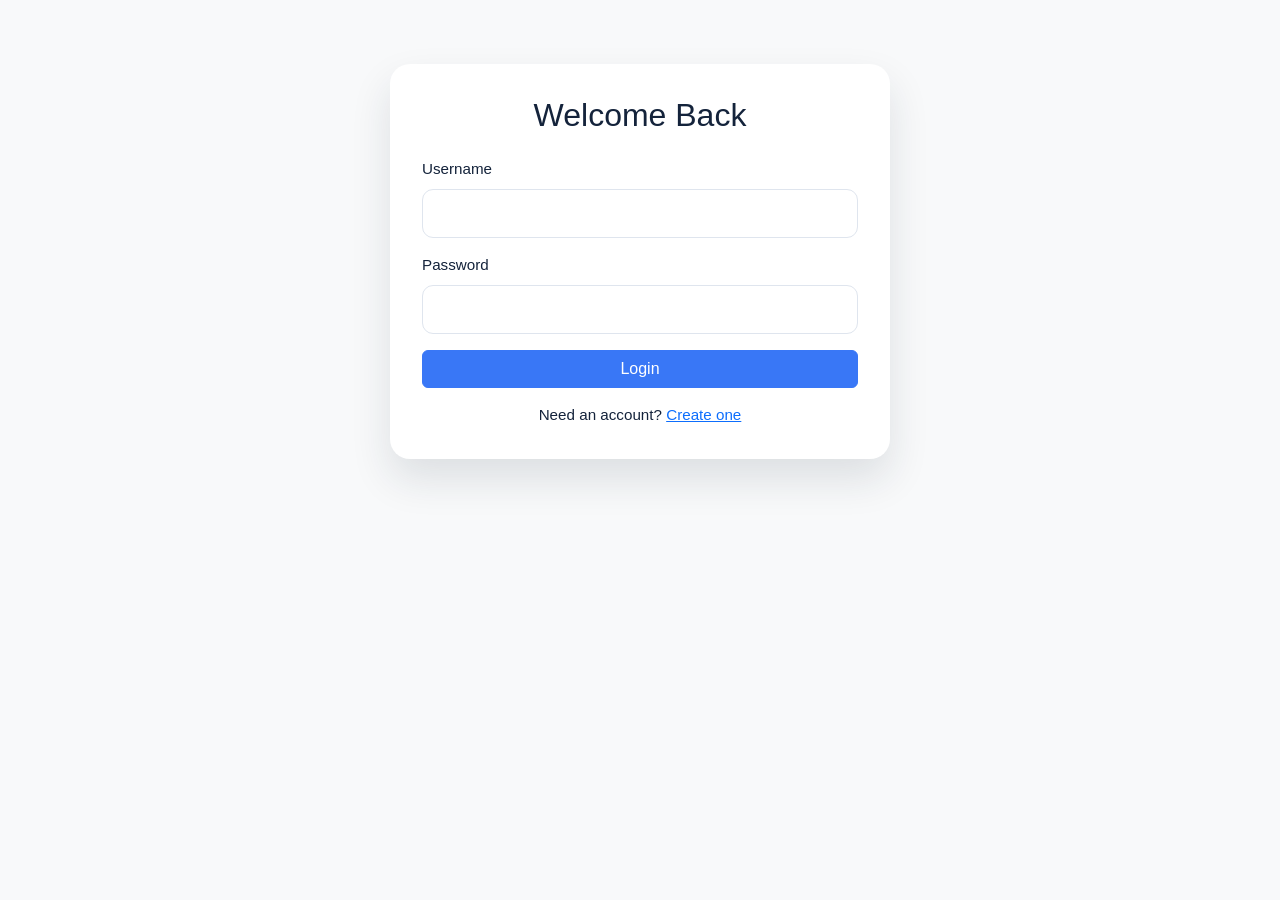
<file: src/main/resources/static/index.html>
<!DOCTYPE html>
<html lang="en">
<head>
    <meta charset="UTF-8">
    <meta name="viewport" content="width=device-width, initial-scale=1.0">
    <title>Banking App</title>
    <link href="https://cdn.jsdelivr.net/npm/bootstrap@5.3.3/dist/css/bootstrap.min.css" rel="stylesheet">
</head>
<body class="bg-light">
    <div class="container py-5">
        <div class="text-center">
            <h1>Banking Management System</h1>
            <p class="text-muted">Redirecting to login...</p>
        </div>
    </div>
    <script>
        const user = localStorage.getItem('bankUser');
        window.location.href = user ? 'dashboard.html' : 'login.html';
    </script>
</body>
</html>
</file>
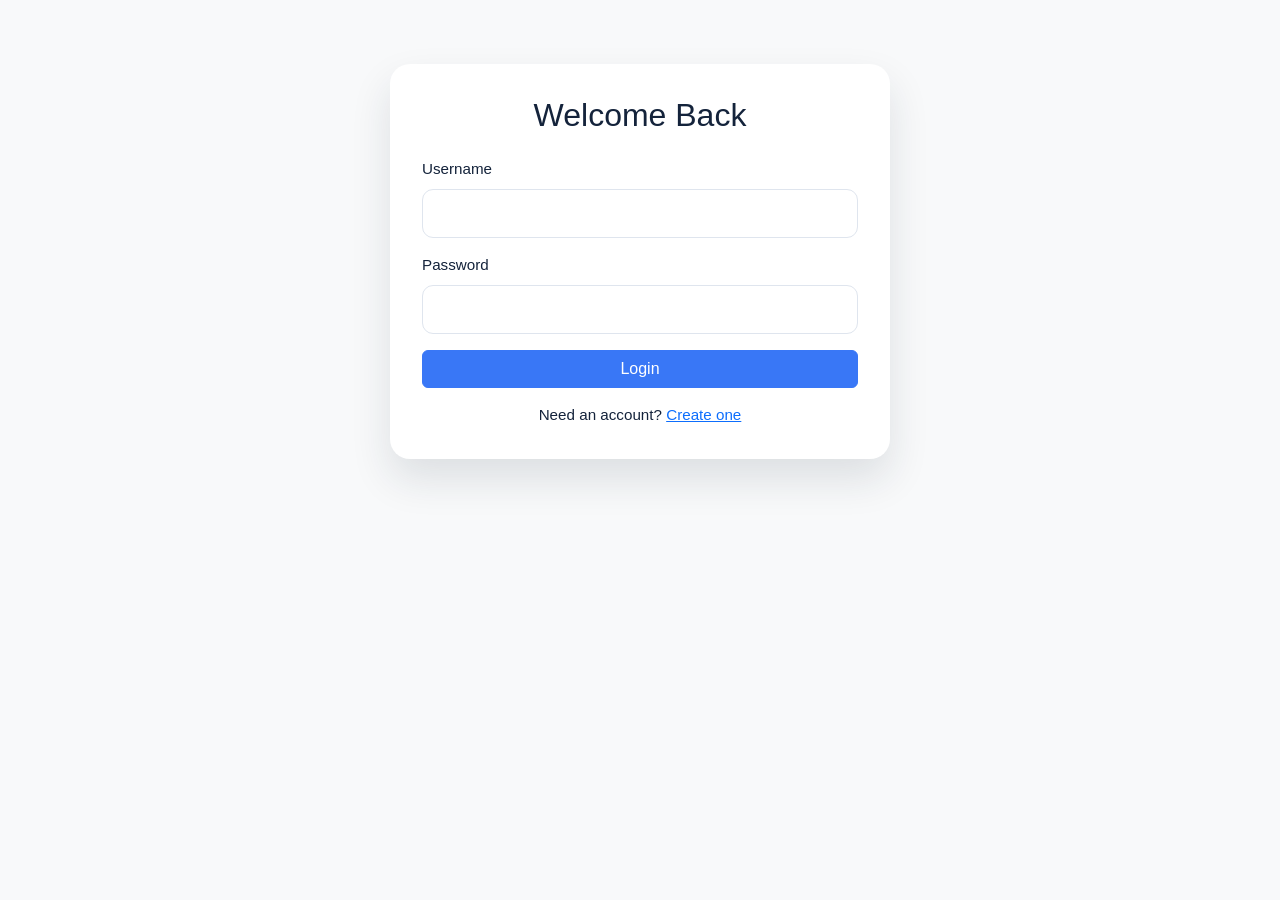
<file: src/main/resources/static/accounts.html>
<!DOCTYPE html>
<html lang="en">
<head>
    <meta charset="UTF-8">
    <meta name="viewport" content="width=device-width, initial-scale=1.0">
    <title>Accounts</title>
    <link href="https://cdn.jsdelivr.net/npm/bootstrap@5.3.3/dist/css/bootstrap.min.css" rel="stylesheet">
    <link rel="stylesheet" href="css/style.css">
</head>
<body>
    <div class="container-fluid">
        <div class="row">
            <aside class="col-lg-2 sidebar p-3">
                <h3 class="text-white mb-4">NorthBank</h3>
                <nav>
                    <a href="dashboard.html">Dashboard</a>
                    <a class="active" href="accounts.html">Accounts</a>
                    <a href="transactions.html">Transactions</a>
                    <a href="deposit.html">Deposit</a>
                    <a href="withdraw.html">Withdraw</a>
                    <a href="transfer.html">Transfer</a>
                    <a href="profile.html">Profile</a>
                </nav>
            </aside>
            <main class="col-lg-10 p-4">
                <div class="topbar d-flex justify-content-between align-items-center mb-4">
                    <h4 class="mb-0">Accounts</h4>
                    <div class="d-flex align-items-center gap-3">
                        <span id="userBadge" class="badge bg-primary rounded-pill"></span>
                        <button class="btn btn-outline-dark btn-sm" onclick="logoutUser()">Logout</button>
                    </div>
                </div>

                <div class="page-card mb-4">
                    <h5 class="mb-3">Open New Account</h5>
                    <form id="createAccountForm" class="row g-3 align-items-end">
                        <div class="col-md-4">
                            <label class="form-label">Account Type</label>
                            <select id="accountType" class="form-select" required>
                                <option value="SAVINGS">SAVINGS</option>
                                <option value="CHECKING">CHECKING</option>
                                <option value="BUSINESS">BUSINESS</option>
                            </select>
                        </div>
                        <div class="col-md-4">
                            <label class="form-label">Initial Balance</label>
                            <input id="initialBalance" type="number" step="0.01" min="0" class="form-control" value="0">
                        </div>
                        <div class="col-md-4">
                            <button type="submit" class="btn btn-primary w-100">Create Account</button>
                        </div>
                    </form>
                    <div id="createAccountAlert" class="alert alert-danger d-none mt-3"></div>
                    <div id="createAccountSuccess" class="alert alert-success d-none mt-3"></div>
                </div>

                <div class="page-card">
                    <div class="d-flex justify-content-between align-items-center mb-3">
                        <h5 class="mb-0">My Accounts</h5>
                    </div>
                    <div id="accountsAlert" class="alert alert-danger d-none"></div>
                    <div class="table-responsive">
                        <table class="table table-hover">
                            <thead>
                                <tr>
                                    <th>Account Number</th>
                                    <th>Type</th>
                                    <th>Status</th>
                                    <th>Balance</th>
                                    <th>Created</th>
                                    <th>Action</th>
                                </tr>
                            </thead>
                            <tbody id="accountTableBody"></tbody>
                        </table>
                    </div>
                </div>
            </main>
        </div>
    </div>
    <script src="js/api.js"></script>
    <script src="js/auth.js"></script>
    <script src="js/accounts.js"></script>
</body>
</html>
</file>
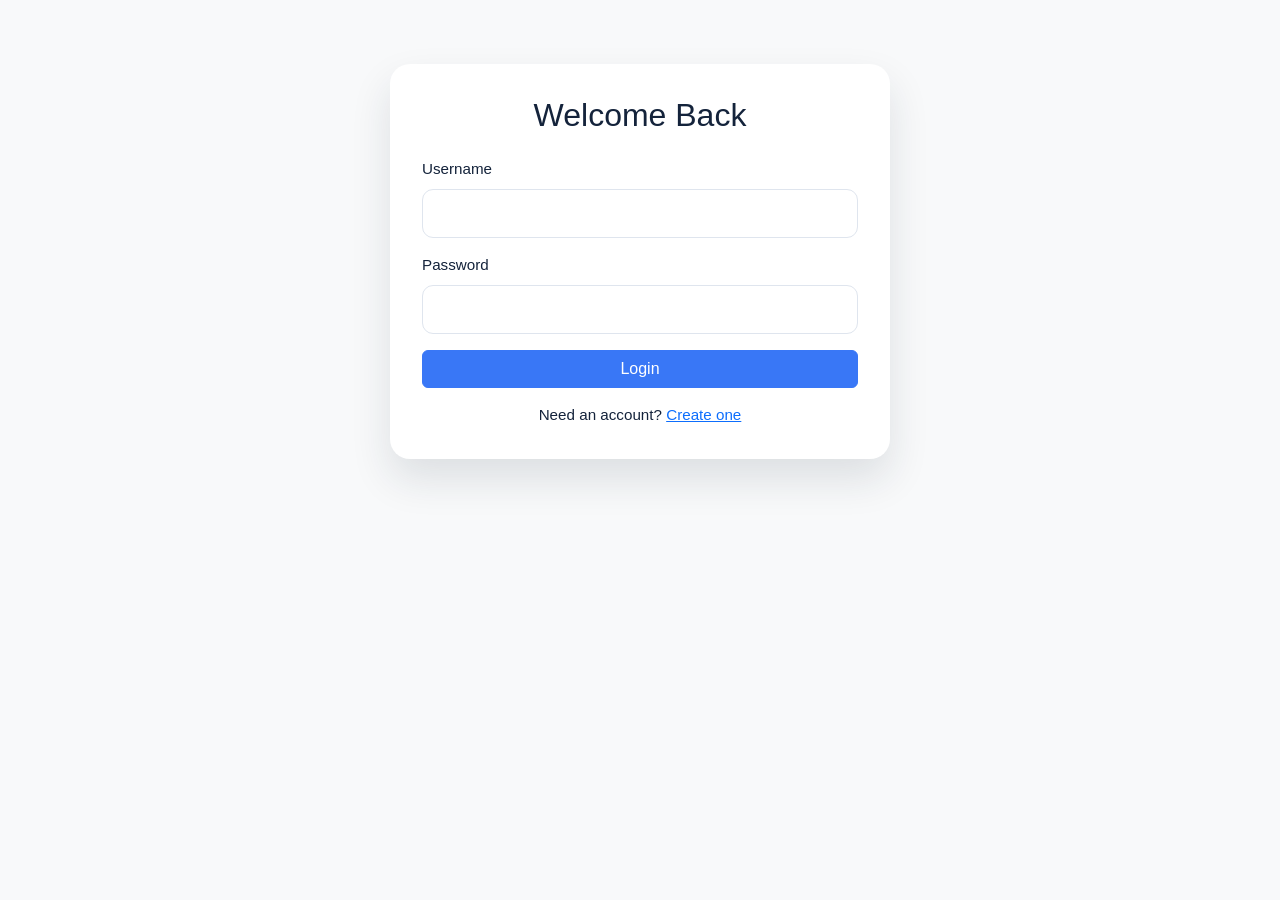
<file: src/main/resources/static/deposit.html>
<!DOCTYPE html>
<html lang="en">
<head>
    <meta charset="UTF-8">
    <meta name="viewport" content="width=device-width, initial-scale=1.0">
    <title>Deposit</title>
    <link href="https://cdn.jsdelivr.net/npm/bootstrap@5.3.3/dist/css/bootstrap.min.css" rel="stylesheet">
    <link rel="stylesheet" href="css/style.css">
</head>
<body>
    <div class="container-fluid">
        <div class="row">
            <aside class="col-lg-2 sidebar p-3">
                <h3 class="text-white mb-4">NorthBank</h3>
                <nav>
                    <a href="dashboard.html">Dashboard</a>
                    <a href="accounts.html">Accounts</a>
                    <a href="transactions.html">Transactions</a>
                    <a class="active" href="deposit.html">Deposit</a>
                    <a href="withdraw.html">Withdraw</a>
                    <a href="transfer.html">Transfer</a>
                    <a href="profile.html">Profile</a>
                </nav>
            </aside>
            <main class="col-lg-10 p-4">
                <div class="topbar d-flex justify-content-between align-items-center mb-4">
                    <h4 class="mb-0">Deposit</h4>
                    <div class="d-flex align-items-center gap-3">
                        <span id="userBadge" class="badge bg-primary rounded-pill"></span>
                        <button class="btn btn-outline-dark btn-sm" onclick="logoutUser()">Logout</button>
                    </div>
                </div>

                <div class="page-card" style="max-width: 700px; margin: auto;">
                    <h5>Deposit funds</h5>
                    <form id="depositForm">
                        <div class="mb-3">
                            <label class="form-label" for="accountId">Account</label>
                            <select id="accountId" class="form-select" required></select>
                        </div>
                        <div class="mb-3">
                            <label class="form-label">Amount</label>
                            <input id="amount" class="form-control" type="number" step="0.01" min="0.01" required>
                        </div>
                        <div class="mb-3">
                            <label class="form-label">Description</label>
                            <input id="description" class="form-control" placeholder="Optional note">
                        </div>
                        <div id="depositAlert" class="alert alert-danger d-none"></div>
                        <div id="depositSuccess" class="alert alert-success d-none"></div>
                        <button class="btn btn-success" type="submit">Submit Deposit</button>
                    </form>
                </div>
            </main>
        </div>
    </div>
    <script src="js/api.js"></script>
    <script src="js/auth.js"></script>
    <script>
        document.addEventListener('DOMContentLoaded', async () => {
            if (!requireAuth()) return;
            applyUserBadge();
            const alert = document.getElementById('depositAlert');
            try {
                await populateOwnedAccountSelect('accountId');
            } catch (error) {
                alert.classList.remove('d-none');
                alert.textContent = error.message;
                return;
            }
            document.getElementById('depositForm').addEventListener('submit', async (event) => {
                event.preventDefault();
                const form = event.currentTarget;
                const success = document.getElementById('depositSuccess');
                const button = form.querySelector('button[type="submit"]');
                button.disabled = true;
                try {
                    await apiFetch(`/api/accounts/${document.getElementById('accountId').value}/deposit`, {
                        method: 'POST',
                        body: JSON.stringify({
                            amount: document.getElementById('amount').value,
                            description: document.getElementById('description').value
                        })
                    });
                    success.classList.remove('d-none');
                    success.textContent = 'Deposit was processed successfully.';
                    alert.classList.add('d-none');
                    form.reset();
                } catch (error) {
                    alert.classList.remove('d-none');
                    alert.textContent = error.message;
                    success.classList.add('d-none');
                } finally {
                    button.disabled = false;
                }
            });
        });
    </script>
</body>
</html>
</file>
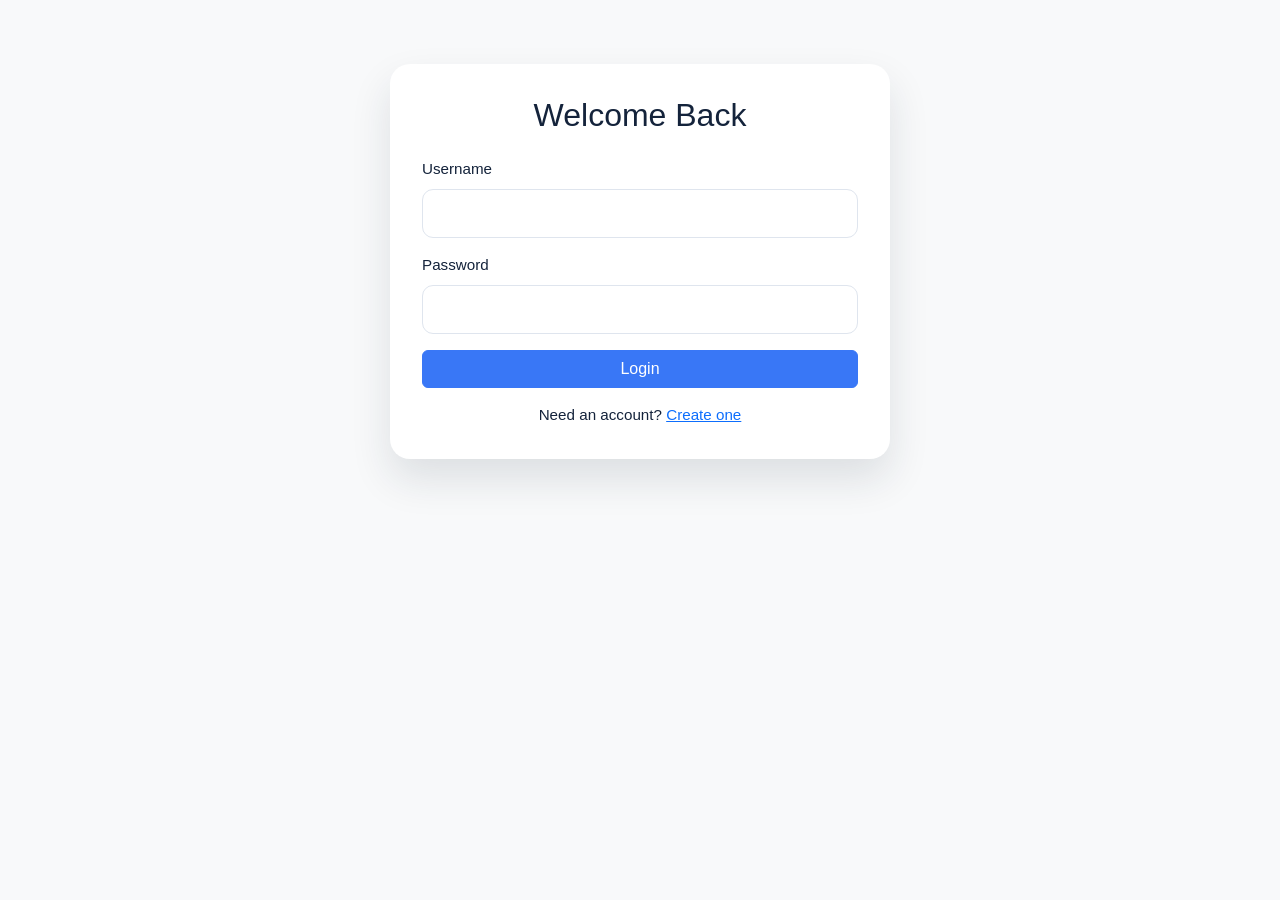
<file: src/main/resources/static/login.html>
<!DOCTYPE html>
<html lang="en">
<head>
    <meta charset="UTF-8">
    <meta name="viewport" content="width=device-width, initial-scale=1.0">
    <title>Bank Login</title>
    <link href="https://cdn.jsdelivr.net/npm/bootstrap@5.3.3/dist/css/bootstrap.min.css" rel="stylesheet">
    <link rel="stylesheet" href="css/style.css">
</head>
<body class="bg-light">
    <div class="container">
        <div class="auth-card">
            <h2 class="text-center mb-4">Welcome Back</h2>
            <form id="loginForm">
                <div class="mb-3">
                    <label class="form-label">Username</label>
                    <input id="username" class="form-control" required>
                </div>
                <div class="mb-3">
                    <label class="form-label">Password</label>
                    <input id="password" type="password" class="form-control" required>
                </div>
                <div id="loginAlert" class="alert alert-danger d-none"></div>
                <button class="btn btn-primary w-100" type="submit">Login</button>
            </form>
            <div class="mt-3 text-center">
                <span>Need an account?</span>
                <a href="register.html">Create one</a>
            </div>
        </div>
    </div>

    <script src="js/api.js"></script>
    <script src="js/auth.js"></script>
    <script>
        redirectIfLoggedIn();
        document.getElementById('loginForm').addEventListener('submit', async (event) => {
            event.preventDefault();
            const alertBox = document.getElementById('loginAlert');
            try {
                const user = await loginUser(
                    document.getElementById('username').value,
                    document.getElementById('password').value
                );
                if (user) {
                    window.location.href = 'dashboard.html';
                }
            } catch (error) {
                alertBox.classList.remove('d-none');
                alertBox.textContent = error.message;
            }
        });
    </script>
</body>
</html>
</file>
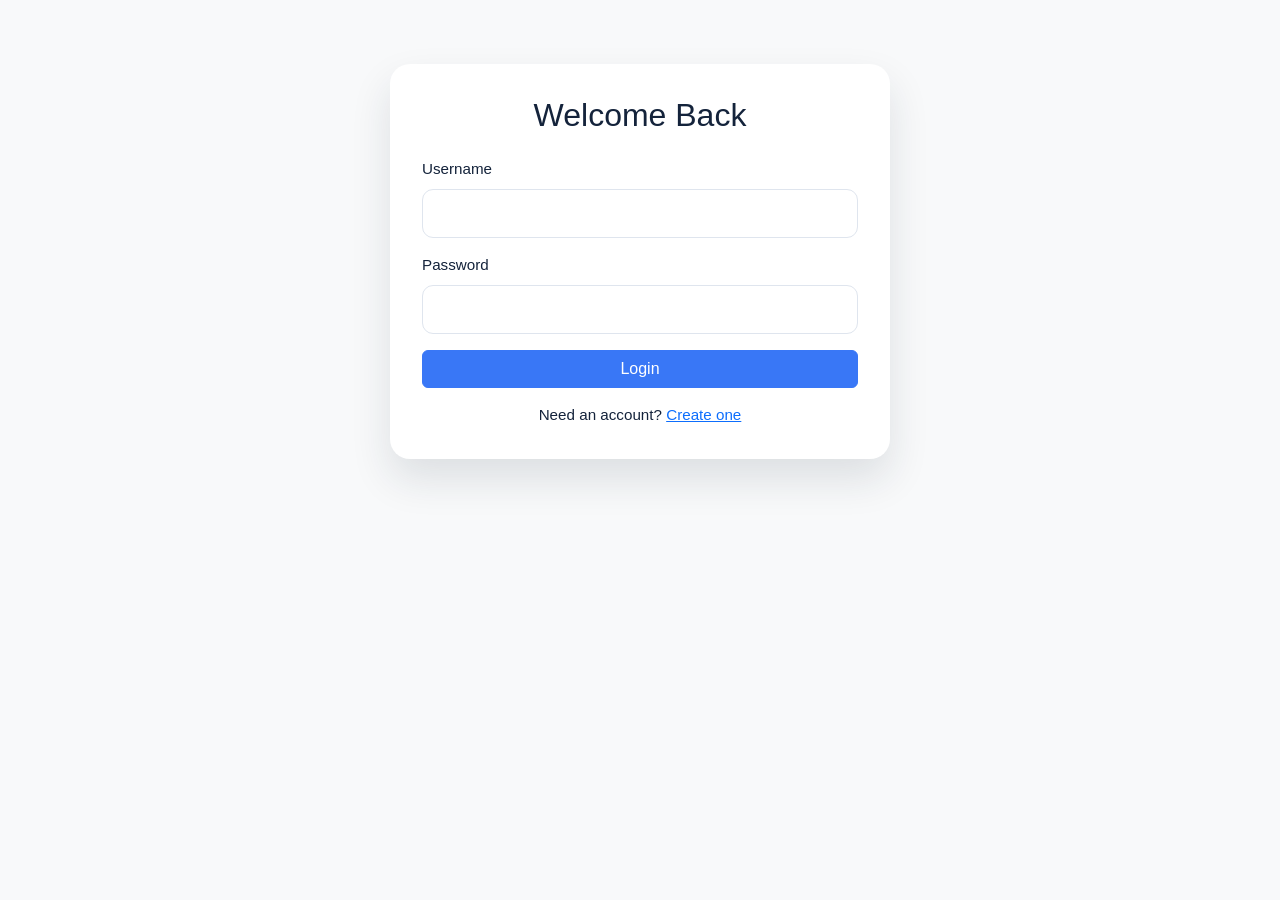
<file: src/main/resources/static/profile.html>
<!DOCTYPE html>
<html lang="en">
<head>
    <meta charset="UTF-8">
    <meta name="viewport" content="width=device-width, initial-scale=1.0">
    <title>Profile</title>
    <link href="https://cdn.jsdelivr.net/npm/bootstrap@5.3.3/dist/css/bootstrap.min.css" rel="stylesheet">
    <link rel="stylesheet" href="css/style.css">
</head>
<body>
    <div class="container-fluid">
        <div class="row">
            <aside class="col-lg-2 sidebar p-3">
                <h3 class="text-white mb-4">NorthBank</h3>
                <nav>
                    <a href="dashboard.html">Dashboard</a>
                    <a href="accounts.html">Accounts</a>
                    <a href="transactions.html">Transactions</a>
                    <a href="deposit.html">Deposit</a>
                    <a href="withdraw.html">Withdraw</a>
                    <a href="transfer.html">Transfer</a>
                    <a class="active" href="profile.html">Profile</a>
                </nav>
            </aside>
            <main class="col-lg-10 p-4">
                <div class="topbar d-flex justify-content-between align-items-center mb-4">
                    <h4 class="mb-0">Profile</h4>
                    <div class="d-flex align-items-center gap-3">
                        <span id="userBadge" class="badge bg-primary rounded-pill"></span>
                        <button class="btn btn-outline-dark btn-sm" onclick="logoutUser()">Logout</button>
                    </div>
                </div>

                <div class="page-card" style="max-width: 600px; margin: auto;">
                    <h5>User Information</h5>
                    <div class="mb-3">
                        <strong>Username:</strong> <span id="profileUsername"></span>
                    </div>
                    <div class="mb-3">
                        <strong>Role:</strong> <span id="profileRole"></span>
                    </div>
                    <form id="profileForm">
                        <div class="mb-3">
                            <label class="form-label" for="profileEmail">Email</label>
                            <input id="profileEmail" type="email" class="form-control" maxlength="150" required>
                        </div>
                        <div class="mb-3">
                            <label class="form-label" for="profileFirstName">First name</label>
                            <input id="profileFirstName" class="form-control" maxlength="100" required>
                        </div>
                        <div class="mb-3">
                            <label class="form-label" for="profileLastName">Last name</label>
                            <input id="profileLastName" class="form-control" maxlength="100" required>
                        </div>
                        <div id="profileAlert" class="alert alert-danger d-none" role="alert"></div>
                        <div id="profileSuccess" class="alert alert-success d-none" role="status"></div>
                        <button class="btn btn-primary" type="submit">Save changes</button>
                    </form>
                </div>
            </main>
        </div>
    </div>
    <script src="js/api.js"></script>
    <script src="js/auth.js"></script>
    <script>
        document.addEventListener('DOMContentLoaded', async () => {
            if (!requireAuth()) return;
            applyUserBadge();
            const alert = document.getElementById('profileAlert');
            try {
                const user = await loadCurrentUser();
                if (!user) return;
                document.getElementById('profileUsername').textContent = user.username;
                document.getElementById('profileEmail').value = user.email;
                document.getElementById('profileFirstName').value = user.firstName;
                document.getElementById('profileLastName').value = user.lastName;
                document.getElementById('profileRole').textContent = user.role;
            } catch (error) {
                alert.classList.remove('d-none');
                alert.textContent = error.message;
                return;
            }

            document.getElementById('profileForm').addEventListener('submit', async (event) => {
                event.preventDefault();
                const button = event.currentTarget.querySelector('button[type="submit"]');
                const success = document.getElementById('profileSuccess');
                button.disabled = true;
                try {
                    const user = await apiFetch('/api/auth/me', {
                        method: 'PUT',
                        body: JSON.stringify({
                            email: document.getElementById('profileEmail').value,
                            firstName: document.getElementById('profileFirstName').value,
                            lastName: document.getElementById('profileLastName').value
                        })
                    });
                    saveUser(user);
                    applyUserBadge();
                    success.classList.remove('d-none');
                    success.textContent = 'Profile updated successfully.';
                    alert.classList.add('d-none');
                } catch (error) {
                    alert.classList.remove('d-none');
                    alert.textContent = error.message;
                    success.classList.add('d-none');
                } finally {
                    button.disabled = false;
                }
            });
        });
    </script>
</body>
</html>
</file>
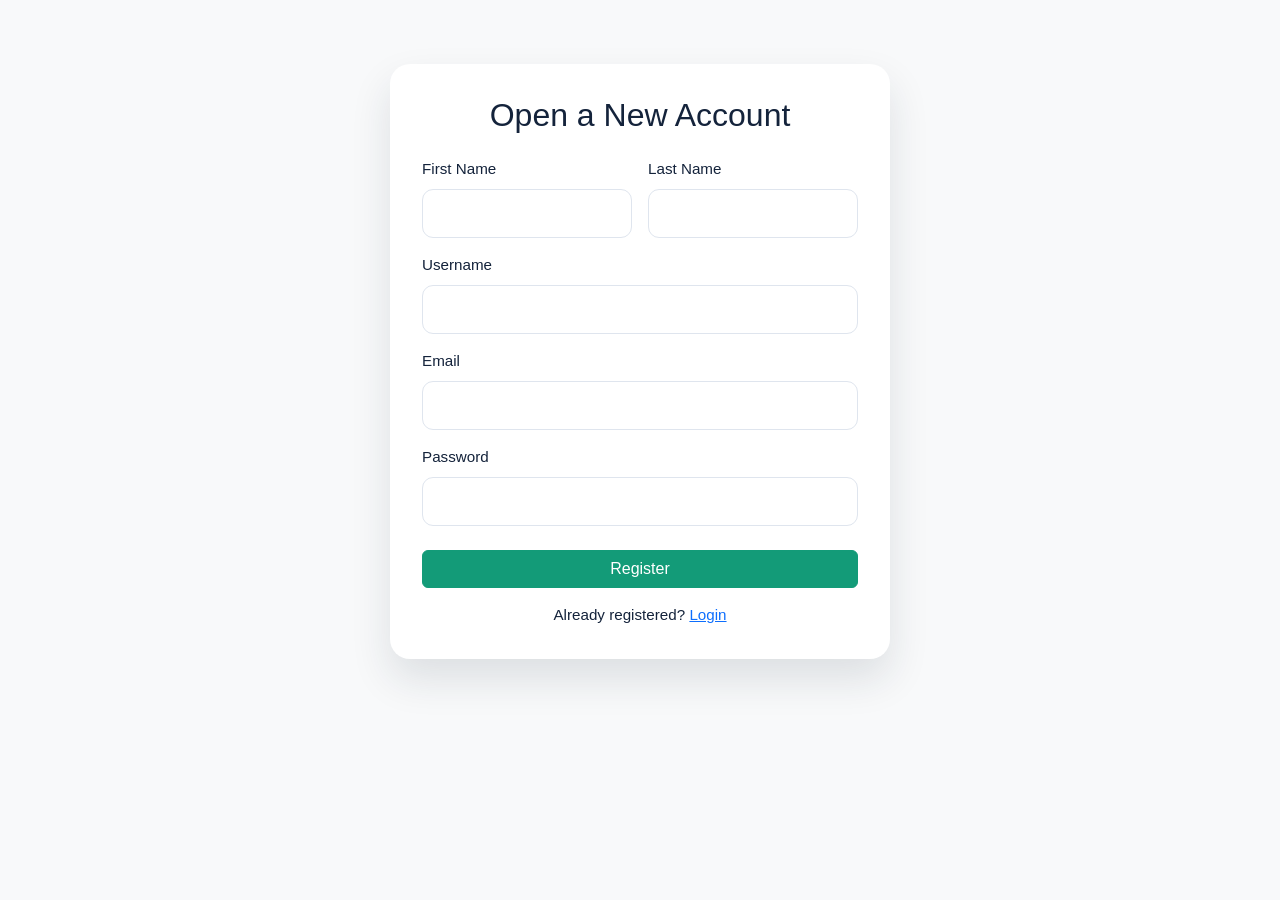
<file: src/main/resources/static/register.html>
<!DOCTYPE html>
<html lang="en">
<head>
    <meta charset="UTF-8">
    <meta name="viewport" content="width=device-width, initial-scale=1.0">
    <title>Create Account</title>
    <link href="https://cdn.jsdelivr.net/npm/bootstrap@5.3.3/dist/css/bootstrap.min.css" rel="stylesheet">
    <link rel="stylesheet" href="css/style.css">
</head>
<body class="bg-light">
    <div class="container">
        <div class="auth-card">
            <h2 class="text-center mb-4">Open a New Account</h2>
            <form id="registerForm">
                <div class="row g-3">
                    <div class="col-md-6">
                        <label class="form-label">First Name</label>
                        <input id="firstName" class="form-control" required>
                    </div>
                    <div class="col-md-6">
                        <label class="form-label">Last Name</label>
                        <input id="lastName" class="form-control" required>
                    </div>
                    <div class="col-md-12">
                        <label class="form-label">Username</label>
                        <input id="username" class="form-control" required>
                    </div>
                    <div class="col-md-12">
                        <label class="form-label">Email</label>
                        <input id="email" type="email" class="form-control" required>
                    </div>
                    <div class="col-md-12">
                        <label class="form-label">Password</label>
                        <input id="password" type="password" class="form-control" required>
                    </div>
                </div>
                <div id="registerAlert" class="alert alert-danger d-none mt-3"></div>
                <button class="btn btn-success w-100 mt-4" type="submit">Register</button>
            </form>
            <div class="mt-3 text-center">
                <span>Already registered?</span>
                <a href="login.html">Login</a>
            </div>
        </div>
    </div>

    <script src="js/api.js"></script>
    <script src="js/auth.js"></script>
    <script>
        redirectIfLoggedIn();
        document.getElementById('registerForm').addEventListener('submit', async (event) => {
            event.preventDefault();
            const alertBox = document.getElementById('registerAlert');
            try {
                await registerUser({
                    username: document.getElementById('username').value,
                    email: document.getElementById('email').value,
                    password: document.getElementById('password').value,
                    firstName: document.getElementById('firstName').value,
                    lastName: document.getElementById('lastName').value,
                    role: 'CUSTOMER'
                });
                window.location.href = 'login.html';
            } catch (error) {
                alertBox.classList.remove('d-none');
                alertBox.textContent = error.message;
            }
        });
    </script>
</body>
</html>
</file>
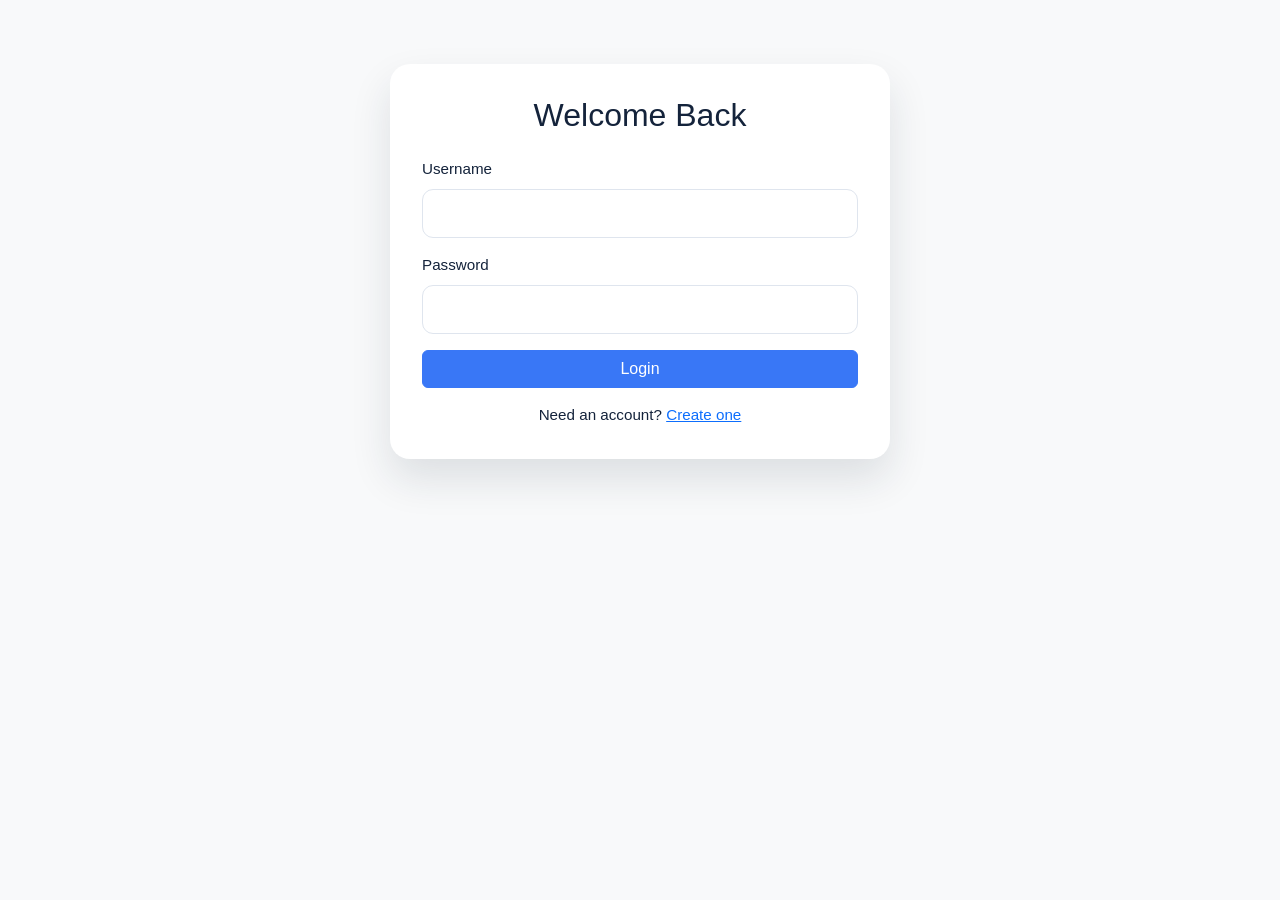
<file: src/main/resources/static/transactions.html>
<!DOCTYPE html>
<html lang="en">
<head>
    <meta charset="UTF-8">
    <meta name="viewport" content="width=device-width, initial-scale=1.0">
    <title>Transactions</title>
    <link href="https://cdn.jsdelivr.net/npm/bootstrap@5.3.3/dist/css/bootstrap.min.css" rel="stylesheet">
    <link rel="stylesheet" href="css/style.css">
</head>
<body>
    <div class="container-fluid">
        <div class="row">
            <aside class="col-lg-2 sidebar p-3">
                <h3 class="text-white mb-4">NorthBank</h3>
                <nav>
                    <a href="dashboard.html">Dashboard</a>
                    <a href="accounts.html">Accounts</a>
                    <a class="active" href="transactions.html">Transactions</a>
                    <a href="deposit.html">Deposit</a>
                    <a href="withdraw.html">Withdraw</a>
                    <a href="transfer.html">Transfer</a>
                    <a href="profile.html">Profile</a>
                </nav>
            </aside>
            <main class="col-lg-10 p-4">
                <div class="topbar d-flex justify-content-between align-items-center mb-4">
                    <h4 class="mb-0">Transactions</h4>
                    <div class="d-flex align-items-center gap-3">
                        <span id="userBadge" class="badge bg-primary rounded-pill"></span>
                        <button class="btn btn-outline-dark btn-sm" onclick="logoutUser()">Logout</button>
                    </div>
                </div>

                <div class="page-card">
                    <div id="transactionsAlert" class="alert alert-danger d-none"></div>
                    <div class="table-responsive">
                        <table class="table table-hover">
                            <thead>
                                <tr>
                                    <th>Reference</th>
                                    <th>Type</th>
                                    <th>Description</th>
                                    <th>Amount</th>
                                    <th>Source</th>
                                    <th>Target</th>
                                    <th>Date</th>
                                </tr>
                            </thead>
                            <tbody id="transactionsTableBody"></tbody>
                        </table>
                    </div>
                </div>
            </main>
        </div>
    </div>
    <script src="js/api.js"></script>
    <script src="js/auth.js"></script>
    <script src="js/transactions.js"></script>
</body>
</html>
</file>
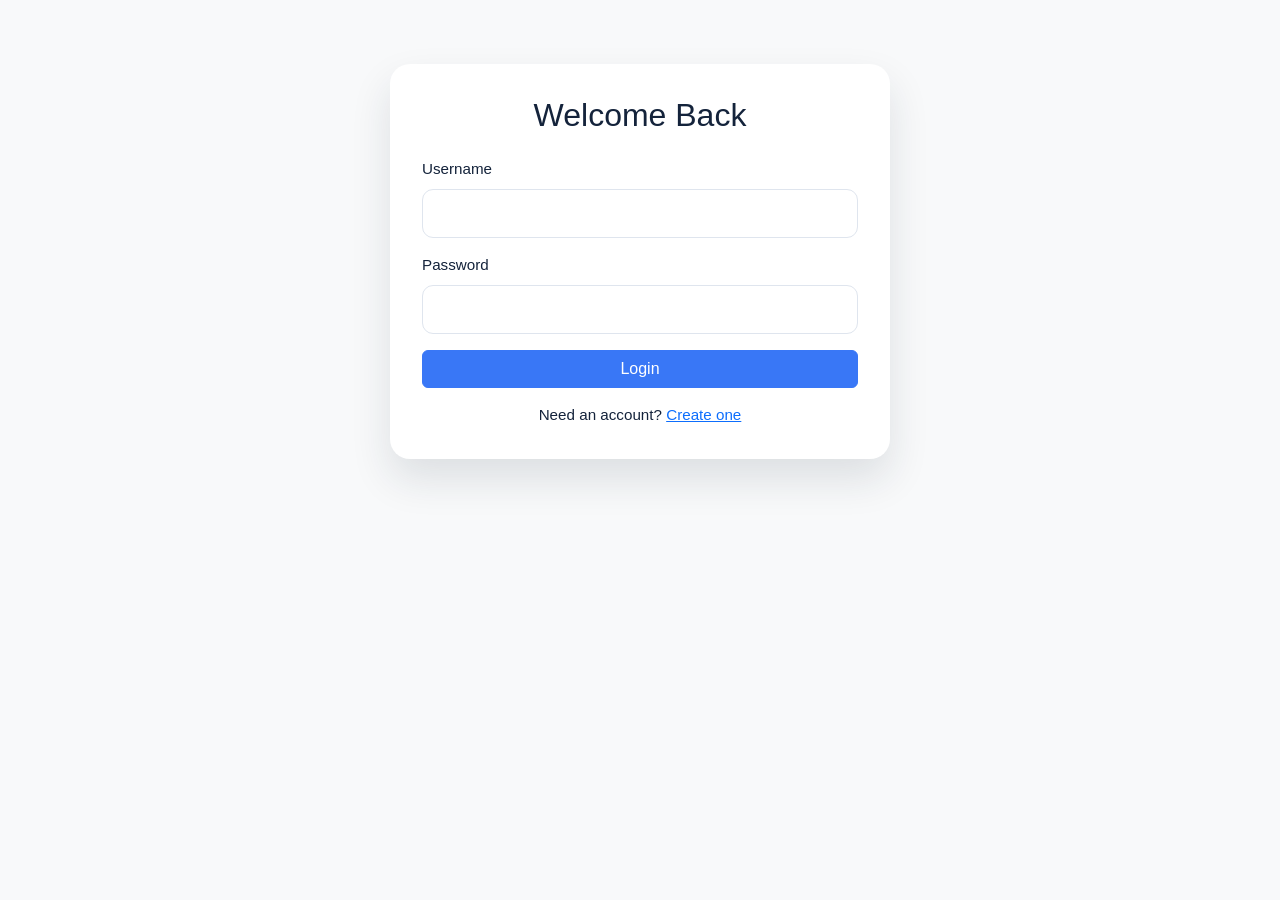
<file: src/main/resources/static/transfer.html>
<!DOCTYPE html>
<html lang="en">
<head>
    <meta charset="UTF-8">
    <meta name="viewport" content="width=device-width, initial-scale=1.0">
    <title>Transfer</title>
    <link href="https://cdn.jsdelivr.net/npm/bootstrap@5.3.3/dist/css/bootstrap.min.css" rel="stylesheet">
    <link rel="stylesheet" href="css/style.css">
</head>
<body>
    <div class="container-fluid">
        <div class="row">
            <aside class="col-lg-2 sidebar p-3">
                <h3 class="text-white mb-4">NorthBank</h3>
                <nav>
                    <a href="dashboard.html">Dashboard</a>
                    <a href="accounts.html">Accounts</a>
                    <a href="transactions.html">Transactions</a>
                    <a href="deposit.html">Deposit</a>
                    <a href="withdraw.html">Withdraw</a>
                    <a class="active" href="transfer.html">Transfer</a>
                    <a href="profile.html">Profile</a>
                </nav>
            </aside>
            <main class="col-lg-10 p-4">
                <div class="topbar d-flex justify-content-between align-items-center mb-4">
                    <h4 class="mb-0">Transfer</h4>
                    <div class="d-flex align-items-center gap-3">
                        <span id="userBadge" class="badge bg-primary rounded-pill"></span>
                        <button class="btn btn-outline-dark btn-sm" onclick="logoutUser()">Logout</button>
                    </div>
                </div>

                <div class="page-card" style="max-width: 700px; margin: auto;">
                    <h5>Move funds</h5>
                    <form id="transferForm">
                        <div class="mb-3">
                            <label class="form-label" for="sourceAccountId">From account</label>
                            <select id="sourceAccountId" class="form-select" required></select>
                        </div>
                        <div class="mb-3">
                            <label class="form-label" for="targetAccountId">Destination account ID</label>
                            <input id="targetAccountId" class="form-control" type="number" min="1" step="1" required>
                        </div>
                        <div class="mb-3">
                            <label class="form-label">Amount</label>
                            <input id="amount" class="form-control" type="number" step="0.01" min="0.01" required>
                        </div>
                        <div class="mb-3">
                            <label class="form-label">Description</label>
                            <input id="description" class="form-control" placeholder="Optional note">
                        </div>
                        <div id="transferAlert" class="alert alert-danger d-none"></div>
                        <div id="transferSuccess" class="alert alert-success d-none"></div>
                        <button class="btn btn-primary" type="submit">Transfer Funds</button>
                    </form>
                </div>
            </main>
        </div>
    </div>
    <script src="js/api.js"></script>
    <script src="js/auth.js"></script>
    <script>
        document.addEventListener('DOMContentLoaded', async () => {
            if (!requireAuth()) return;
            applyUserBadge();
            const alert = document.getElementById('transferAlert');
            try {
                await populateOwnedAccountSelect('sourceAccountId');
            } catch (error) {
                alert.classList.remove('d-none');
                alert.textContent = error.message;
                return;
            }
            document.getElementById('transferForm').addEventListener('submit', async (event) => {
                event.preventDefault();
                const form = event.currentTarget;
                const success = document.getElementById('transferSuccess');
                const button = form.querySelector('button[type="submit"]');
                button.disabled = true;
                try {
                    await apiFetch('/api/transfers', {
                        method: 'POST',
                        body: JSON.stringify({
                            sourceAccountId: Number(document.getElementById('sourceAccountId').value),
                            targetAccountId: Number(document.getElementById('targetAccountId').value),
                            amount: document.getElementById('amount').value,
                            description: document.getElementById('description').value
                        })
                    });
                    success.classList.remove('d-none');
                    success.textContent = 'Transfer completed successfully.';
                    alert.classList.add('d-none');
                    form.reset();
                    await populateOwnedAccountSelect('sourceAccountId');
                } catch (error) {
                    alert.classList.remove('d-none');
                    alert.textContent = error.message;
                    success.classList.add('d-none');
                } finally {
                    button.disabled = false;
                }
            });
        });
    </script>
</body>
</html>
</file>
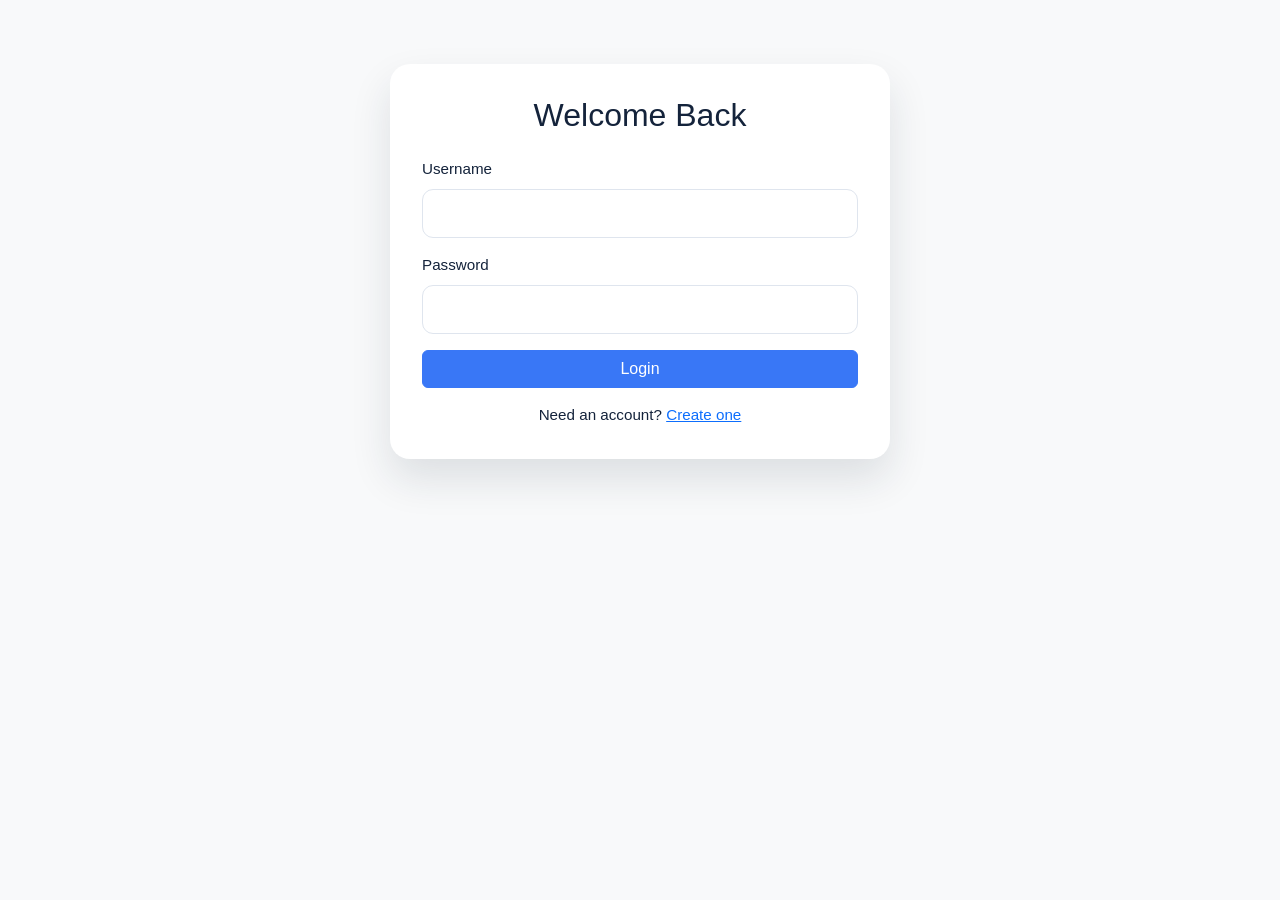
<file: src/main/resources/static/withdraw.html>
<!DOCTYPE html>
<html lang="en">
<head>
    <meta charset="UTF-8">
    <meta name="viewport" content="width=device-width, initial-scale=1.0">
    <title>Withdraw</title>
    <link href="https://cdn.jsdelivr.net/npm/bootstrap@5.3.3/dist/css/bootstrap.min.css" rel="stylesheet">
    <link rel="stylesheet" href="css/style.css">
</head>
<body>
    <div class="container-fluid">
        <div class="row">
            <aside class="col-lg-2 sidebar p-3">
                <h3 class="text-white mb-4">NorthBank</h3>
                <nav>
                    <a href="dashboard.html">Dashboard</a>
                    <a href="accounts.html">Accounts</a>
                    <a href="transactions.html">Transactions</a>
                    <a href="deposit.html">Deposit</a>
                    <a class="active" href="withdraw.html">Withdraw</a>
                    <a href="transfer.html">Transfer</a>
                    <a href="profile.html">Profile</a>
                </nav>
            </aside>
            <main class="col-lg-10 p-4">
                <div class="topbar d-flex justify-content-between align-items-center mb-4">
                    <h4 class="mb-0">Withdraw</h4>
                    <div class="d-flex align-items-center gap-3">
                        <span id="userBadge" class="badge bg-primary rounded-pill"></span>
                        <button class="btn btn-outline-dark btn-sm" onclick="logoutUser()">Logout</button>
                    </div>
                </div>

                <div class="page-card" style="max-width: 700px; margin: auto;">
                    <h5>Withdraw funds</h5>
                    <form id="withdrawForm">
                        <div class="mb-3">
                            <label class="form-label" for="accountId">Account</label>
                            <select id="accountId" class="form-select" required></select>
                        </div>
                        <div class="mb-3">
                            <label class="form-label">Amount</label>
                            <input id="amount" class="form-control" type="number" step="0.01" min="0.01" required>
                        </div>
                        <div class="mb-3">
                            <label class="form-label">Description</label>
                            <input id="description" class="form-control" placeholder="Optional note">
                        </div>
                        <div id="withdrawAlert" class="alert alert-danger d-none"></div>
                        <div id="withdrawSuccess" class="alert alert-success d-none"></div>
                        <button class="btn btn-warning" type="submit">Submit Withdrawal</button>
                    </form>
                </div>
            </main>
        </div>
    </div>
    <script src="js/api.js"></script>
    <script src="js/auth.js"></script>
    <script>
        document.addEventListener('DOMContentLoaded', async () => {
            if (!requireAuth()) return;
            applyUserBadge();
            const alert = document.getElementById('withdrawAlert');
            try {
                await populateOwnedAccountSelect('accountId');
            } catch (error) {
                alert.classList.remove('d-none');
                alert.textContent = error.message;
                return;
            }
            document.getElementById('withdrawForm').addEventListener('submit', async (event) => {
                event.preventDefault();
                const form = event.currentTarget;
                const success = document.getElementById('withdrawSuccess');
                const button = form.querySelector('button[type="submit"]');
                button.disabled = true;
                try {
                    await apiFetch(`/api/accounts/${document.getElementById('accountId').value}/withdraw`, {
                        method: 'POST',
                        body: JSON.stringify({
                            amount: document.getElementById('amount').value,
                            description: document.getElementById('description').value
                        })
                    });
                    success.classList.remove('d-none');
                    success.textContent = 'Withdrawal completed successfully.';
                    alert.classList.add('d-none');
                    form.reset();
                } catch (error) {
                    alert.classList.remove('d-none');
                    alert.textContent = error.message;
                    success.classList.add('d-none');
                } finally {
                    button.disabled = false;
                }
            });
        });
    </script>
</body>
</html>
</file>
<file: src/main/resources/static/css/style.css>
:root {
    --ink: #14233b;
    --muted: #7d8ba2;
    --line: #e8edf4;
    --canvas: #f4f7fb;
    --navy: #101f3d;
    --blue: #3977f6;
    --green: #139b78;
}

* {
    box-sizing: border-box;
}

body {
    background: var(--canvas);
    color: var(--ink);
    font-family: Inter, "Segoe UI", Tahoma, sans-serif;
    font-size: 0.95rem;
}

a {
    transition: color 0.18s ease, background-color 0.18s ease, transform 0.18s ease;
}

.navbar-brand {
    font-size: 1.4rem;
    font-weight: 700;
}

.sidebar {
    background: linear-gradient(180deg, #10213f 0%, #142b50 100%);
    min-height: 100vh;
    color: white;
    padding: 1.5rem 1.1rem !important;
}

.sidebar h3 {
    font-size: 1.35rem;
    font-weight: 750;
    letter-spacing: -0.04em;
}

.sidebar a {
    color: rgba(235, 241, 251, 0.78);
    text-decoration: none;
    display: block;
    padding: 0.78rem 0.9rem;
    border-radius: 11px;
    margin: 0.24rem 0;
    font-weight: 500;
}

.sidebar a:hover,
.sidebar a.active {
    background: rgba(255, 255, 255, 0.1);
    color: #fff;
}

.topbar {
    background: #fff;
    border: 1px solid #edf0f5;
    border-radius: 16px;
    padding: 0.9rem 1.25rem;
}

.page-card {
    background: #fff;
    border: 1px solid #edf0f5;
    border-radius: 18px;
    box-shadow: 0 10px 32px rgba(27, 46, 78, 0.045);
    padding: 1.5rem;
}

.metric-card {
    height: 100%;
    border-radius: 17px;
    padding: 1.25rem 1.35rem;
    background: #fff;
    border: 1px solid #edf0f5;
    box-shadow: 0 8px 24px rgba(27, 46, 78, 0.035);
}

.metric-card .label {
    color: var(--muted);
    font-size: 0.78rem;
    text-transform: uppercase;
    letter-spacing: 0.08rem;
}

.metric-card .value {
    font-size: 1.8rem;
    font-weight: 700;
    margin-top: 0.5rem;
}

.btn-primary {
    background: var(--blue);
    border-color: var(--blue);
}

.btn-success {
    background: var(--green);
    border-color: var(--green);
}

.btn-warning {
    background: #ffc857;
    border-color: #ffc857;
    color: #31240c;
}

.auth-card {
    max-width: 500px;
    margin: 4rem auto;
    background: #fff;
    border-radius: 20px;
    box-shadow: 0 20px 40px rgba(25, 40, 60, 0.12);
    padding: 2rem;
}

.form-control,
.form-select {
    border-radius: 11px;
    padding: 0.72rem 1rem;
    border: 1px solid #dfe5ee;
}

.form-control:focus,
.form-select:focus {
    border-color: #8bb0ff;
    box-shadow: 0 0 0 0.22rem rgba(57, 119, 246, 0.13);
}

.table {
    --bs-table-hover-bg: #f8faff;
}

.table thead th {
    background: #f6f8fc;
    color: #64738b;
    font-size: 0.78rem;
    font-weight: 650;
    letter-spacing: 0.045em;
    white-space: nowrap;
}

.chart-wrap {
    height: 300px;
}

.action-link {
    color: var(--blue);
    text-decoration: none;
}

.empty-state {
    padding: 1.5rem;
    text-align: center;
    background: #f8fafc;
    border: 1px dashed #dfe7f1;
    border-radius: 12px;
    color: #6c7a8a;
}

.dashboard-page {
    background: #f5f7fb;
}

.dashboard-page > .container-fluid {
    padding-left: 0;
    padding-right: 0;
}

.dashboard-page > .container-fluid > .row {
    margin-left: 0;
    margin-right: 0;
}

.dashboard-page .sidebar {
    position: relative;
    display: flex;
    flex-direction: column;
    padding: 1.6rem 1rem 1.15rem !important;
}

.brand-lockup {
    display: flex !important;
    align-items: center;
    gap: 0.7rem;
    margin: 0 0 2.35rem !important;
    padding: 0.25rem 0.5rem !important;
    color: white !important;
    font-size: 1.15rem;
    font-weight: 750;
    letter-spacing: -0.035em;
}

.brand-mark {
    display: grid;
    width: 34px;
    height: 34px;
    place-items: center;
    border-radius: 11px;
    background: linear-gradient(145deg, #65a4ff, #3777f6);
    color: #fff;
    font-size: 1.1rem;
    box-shadow: 0 5px 14px rgba(51, 112, 236, 0.35);
}

.sidebar-label {
    padding: 0 0.7rem;
    color: #8193b0;
    font-size: 0.66rem;
    font-weight: 700;
    letter-spacing: 0.15em;
}

.sidebar-label-spaced {
    margin-top: 1.55rem;
}

.dashboard-page .sidebar-nav a {
    display: flex;
    align-items: center;
    gap: 0.75rem;
    margin: 0.36rem 0;
    padding: 0.72rem 0.7rem;
    border: 1px solid transparent;
    font-size: 0.88rem;
}

.dashboard-page .sidebar-nav a.active {
    background: rgba(102, 153, 255, 0.17);
    border-color: rgba(142, 179, 255, 0.13);
    color: #fff;
}

.nav-icon {
    display: grid;
    width: 27px;
    height: 27px;
    place-items: center;
    border-radius: 8px;
    background: rgba(255, 255, 255, 0.08);
    color: #dce8ff;
    font-size: 0.78rem;
    font-weight: 700;
}

.sidebar-footer {
    display: flex;
    align-items: center;
    gap: 0.55rem;
    margin-top: auto;
    padding: 1rem 0.7rem 0;
    color: #a5b3ca;
    font-size: 0.76rem;
}

.online-dot,
.balance-dot {
    display: inline-block;
    width: 7px;
    height: 7px;
    flex: 0 0 7px;
    border-radius: 50%;
    background: #42d7a4;
    box-shadow: 0 0 0 4px rgba(66, 215, 164, 0.13);
}

.dashboard-main {
    min-height: 100vh;
    padding: 1.45rem 2rem 1.15rem;
}

.dashboard-topbar {
    display: flex;
    justify-content: space-between;
    align-items: center;
    margin-bottom: 1.35rem;
    padding: 0.45rem 0 1rem;
    border: 0;
    border-bottom: 1px solid #e8edf4;
    border-radius: 0;
    background: transparent;
}

.eyebrow {
    color: #8492a8;
    font-size: 0.68rem;
    font-weight: 750;
    letter-spacing: 0.14em;
}

.page-heading {
    margin: 0.2rem 0 0;
    color: var(--ink);
    font-size: 1.55rem;
    font-weight: 700;
    letter-spacing: -0.045em;
}

.user-chip {
    display: flex;
    align-items: center;
    gap: 0.55rem;
    padding: 0.3rem 0.7rem 0.3rem 0.35rem;
    border: 1px solid #e9edf4;
    border-radius: 999px;
    background: white;
}

.user-avatar {
    display: grid;
    width: 30px;
    height: 30px;
    place-items: center;
    border-radius: 50%;
    background: #e9f0ff;
    color: #356bd2;
    font-size: 0.72rem;
    font-weight: 750;
}

.user-name {
    color: #40516b;
    font-size: 0.82rem;
    font-weight: 650;
}

.btn-logout {
    border: 1px solid #e2e7ef;
    border-radius: 10px;
    background: #fff;
    color: #53627a;
    font-size: 0.82rem;
}

.btn-logout:hover {
    border-color: #cad4e3;
    background: #f8faff;
    color: var(--ink);
}

.welcome-banner {
    position: relative;
    display: flex;
    justify-content: space-between;
    gap: 2rem;
    overflow: hidden;
    min-height: 220px;
    margin-bottom: 1rem;
    padding: 1.7rem 2rem;
    border-radius: 21px;
    background: linear-gradient(112deg, #142b50 0%, #1e4780 55%, #3472cc 100%);
    color: white;
    box-shadow: 0 14px 32px rgba(24, 62, 119, 0.15);
}

.welcome-copy,
.balance-preview {
    position: relative;
    z-index: 1;
}

.welcome-kicker {
    display: flex;
    align-items: center;
    gap: 0.6rem;
    color: #c8d9f3;
    font-size: 0.68rem;
    font-weight: 700;
    letter-spacing: 0.13em;
}

.welcome-copy h2 {
    margin: 0.75rem 0 0.25rem;
    font-size: clamp(1.55rem, 2.4vw, 2.05rem);
    font-weight: 700;
    letter-spacing: -0.05em;
}

.welcome-copy p {
    margin: 0;
    color: #c5d4ea;
}

.welcome-actions {
    display: flex;
    align-items: center;
    gap: 1rem;
    margin-top: 1.15rem;
}

.welcome-actions .btn {
    border: 0;
    border-radius: 10px;
    color: #1b3e70;
    font-size: 0.84rem;
    font-weight: 650;
}

.welcome-actions .btn span {
    margin-left: 0.6rem;
}

.welcome-date {
    color: #c5d4ea;
    font-size: 0.78rem;
}

.balance-preview {
    align-self: center;
    min-width: min(280px, 38%);
    padding: 1.1rem 1.25rem;
    border: 1px solid rgba(255, 255, 255, 0.2);
    border-radius: 16px;
    background: rgba(255, 255, 255, 0.1);
    backdrop-filter: blur(8px);
}

.balance-label {
    color: #cbd9ed;
    font-size: 0.66rem;
    font-weight: 700;
    letter-spacing: 0.12em;
}

.balance-value {
    margin-top: 0.4rem;
    color: #fff;
    font-size: clamp(1.75rem, 3vw, 2.5rem);
    font-weight: 750;
    letter-spacing: -0.055em;
    overflow-wrap: anywhere;
}

.balance-footnote {
    display: flex;
    align-items: center;
    gap: 0.55rem;
    margin-top: 0.35rem;
    color: #d1def0;
    font-size: 0.76rem;
}

.balance-dot {
    width: 6px;
    height: 6px;
    flex-basis: 6px;
    box-shadow: none;
}

.banner-decoration {
    position: absolute;
    right: -55px;
    bottom: -125px;
    width: 245px;
    height: 245px;
    border: 1px solid rgba(255, 255, 255, 0.12);
    border-radius: 50%;
    box-shadow: 0 0 0 28px rgba(255, 255, 255, 0.035), 0 0 0 58px rgba(255, 255, 255, 0.025);
}

.dashboard-metrics {
    margin-bottom: 0.15rem;
}

.dashboard-page .metric-card {
    min-height: 139px;
    padding: 1.05rem 1.15rem;
}

.metric-topline {
    display: flex;
    align-items: center;
    gap: 0.6rem;
}

.metric-icon {
    display: grid;
    width: 30px;
    height: 30px;
    place-items: center;
    border-radius: 9px;
    font-size: 0.82rem;
    font-weight: 750;
}

.accounts-icon {
    background: #edf2ff;
    color: #5878d8;
}

.deposits-icon {
    background: #e8f8f2;
    color: #159574;
}

.withdrawals-icon {
    background: #fff2e9;
    color: #dc8544;
}

.metric-caption {
    color: #8693a7;
    font-size: 0.65rem;
    font-weight: 750;
    letter-spacing: 0.1em;
}

.dashboard-page .metric-value {
    margin-top: 0.7rem;
    color: #1c2d47;
    font-size: 1.45rem;
    font-weight: 720;
    letter-spacing: -0.04em;
    overflow-wrap: anywhere;
}

.metric-description {
    margin-top: 0.08rem;
    color: #8995a8;
    font-size: 0.76rem;
}

.dashboard-content-row {
    margin-top: 0.5rem;
}

.chart-card,
.quick-actions-card {
    padding: 1.35rem 1.45rem;
}

.section-heading {
    display: flex;
    justify-content: space-between;
    align-items: center;
    gap: 1rem;
}

.section-heading h2,
.quick-actions-card h2 {
    margin: 0.25rem 0 0;
    color: var(--ink);
    font-size: 1.08rem;
    font-weight: 700;
    letter-spacing: -0.025em;
}

.period-pill {
    padding: 0.4rem 0.65rem;
    border: 1px solid #e9edf4;
    border-radius: 8px;
    color: #7c899e;
    font-size: 0.7rem;
    white-space: nowrap;
}

.chart-card .chart-wrap {
    height: 270px;
    margin-top: 0.9rem;
}

.section-subtitle {
    margin: 0.45rem 0 1rem;
    color: #8793a6;
    font-size: 0.78rem;
}

.quick-actions {
    display: grid;
    gap: 0.45rem;
}

.quick-action {
    display: flex;
    align-items: center;
    gap: 0.72rem;
    padding: 0.65rem 0.55rem;
    border: 1px solid transparent;
    border-radius: 12px;
    color: var(--ink);
    text-decoration: none;
}

.quick-action:hover {
    transform: translateX(2px);
    border-color: #edf1f7;
    background: #fafbfe;
    color: var(--ink);
}

.quick-action-icon {
    display: grid;
    width: 37px;
    height: 37px;
    flex: 0 0 37px;
    place-items: center;
    border-radius: 11px;
    font-size: 1.1rem;
    font-weight: 700;
}

.deposit-action {
    background: #e9f8f3;
    color: #159574;
}

.withdraw-action {
    background: #fff3ea;
    color: #da874c;
}

.transfer-action {
    background: #edf2ff;
    color: #5878d8;
}

.quick-action strong,
.quick-action small {
    display: block;
}

.quick-action strong {
    font-size: 0.81rem;
    font-weight: 680;
}

.quick-action small {
    margin-top: 0.13rem;
    color: #8995a8;
    font-size: 0.68rem;
}

.action-arrow {
    margin-left: auto;
    color: #9aa6b8;
    font-size: 1rem;
}

.recent-card {
    margin-top: 1rem;
    padding: 1.35rem 1.45rem 0.7rem;
}

.view-all-link {
    color: #3977f6;
    font-size: 0.78rem;
    font-weight: 650;
    text-decoration: none;
    white-space: nowrap;
}

.view-all-link:hover {
    color: #245dc9;
}

.view-all-link span {
    margin-left: 0.25rem;
}

.dashboard-table {
    margin-top: 1rem;
}

.dashboard-table thead th {
    padding: 0.65rem 0.75rem;
    border-bottom: 1px solid #edf0f5;
    background: transparent;
    color: #8a96a9;
    font-size: 0.64rem;
}

.dashboard-table tbody td {
    padding: 0.75rem;
    border-color: #f0f2f6;
    color: #53627a;
    font-size: 0.78rem;
}

.transaction-name {
    display: flex;
    align-items: center;
    gap: 0.65rem;
}

.transaction-type-icon {
    display: grid;
    width: 31px;
    height: 31px;
    flex: 0 0 31px;
    place-items: center;
    border-radius: 9px;
    font-size: 0.83rem;
    font-weight: 750;
}

.transaction-type-icon.incoming {
    background: #e9f8f3;
    color: #159574;
}

.transaction-type-icon.outgoing {
    background: #fff3ea;
    color: #da874c;
}

.transaction-type-label {
    color: #30415b;
    font-weight: 650;
}

.transaction-description {
    display: block;
    max-width: 230px;
    overflow: hidden;
    color: #8995a8;
    font-size: 0.68rem;
    text-overflow: ellipsis;
    white-space: nowrap;
}

.transaction-amount {
    font-weight: 700 !important;
    white-space: nowrap;
}

.transaction-amount.incoming {
    color: #159574 !important;
}

.transaction-amount.outgoing {
    color: #38475e !important;
}

.table-loading {
    padding: 1.5rem !important;
    color: #8793a6 !important;
    text-align: center;
}

.dashboard-footer {
    padding: 1rem 0 0.25rem;
    color: #a0aabb;
    font-size: 0.7rem;
    text-align: center;
}

@media (max-width: 1199.98px) {
    .dashboard-main {
        padding-right: 1.5rem;
        padding-left: 1.5rem;
    }
}

@media (max-width: 991.98px) {
    .sidebar {
        min-height: auto;
    }

    .dashboard-page .sidebar {
        padding: 1rem !important;
    }

    .brand-lockup {
        margin-bottom: 1rem !important;
    }

    .dashboard-page .sidebar-nav {
        display: flex;
        flex-wrap: wrap;
        gap: 0.2rem;
    }

    .dashboard-page .sidebar-nav a {
        margin: 0;
        padding: 0.55rem 0.65rem;
    }

    .dashboard-page .sidebar-label-spaced,
    .sidebar-footer {
        display: none;
    }

    .dashboard-page .sidebar-label:not(.sidebar-label-spaced) {
        width: 100%;
    }
}

@media (max-width: 767.98px) {
    .dashboard-main {
        padding: 1rem;
    }

    .dashboard-topbar {
        align-items: flex-start;
    }

    .dashboard-topbar > .d-flex {
        gap: 0.45rem !important;
    }

    .user-name {
        display: none;
    }

    .welcome-banner {
        flex-direction: column;
        gap: 1.1rem;
        padding: 1.35rem;
    }

    .balance-preview {
        align-self: stretch;
        min-width: 0;
    }

    .welcome-actions {
        align-items: flex-start;
        flex-direction: column;
        gap: 0.65rem;
    }

    .chart-card,
    .quick-actions-card,
    .recent-card {
        padding: 1.1rem;
    }

    .chart-card .chart-wrap {
        height: 230px;
    }
}

@media (max-width: 420px) {
    .page-heading {
        font-size: 1.25rem;
    }

    .btn-logout {
        padding: 0.35rem 0.55rem;
    }

    .dashboard-table thead th,
    .dashboard-table tbody td {
        padding-right: 0.45rem;
        padding-left: 0.45rem;
    }
}
</file>
